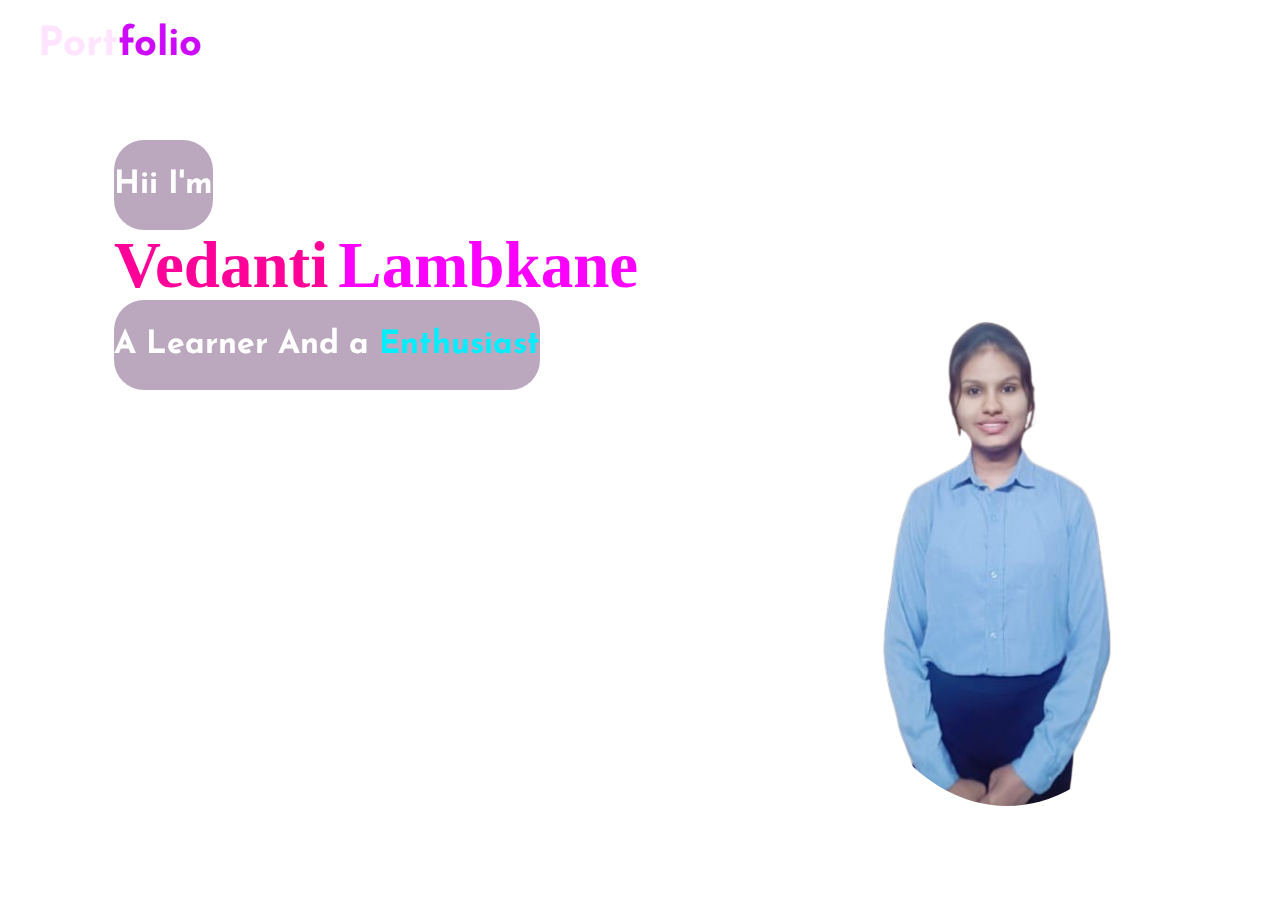
<file: index.html>
<!DOCTYPE html>
<html lang="en">
<head>
    <meta charset="UTF-8">
    <meta http-equiv="X-UA-Compatible" content="IE=edge">
    <meta name="viewport" content="width=device-width, initial-scale=1.0">
    <title>Vedanti's Digital Portfolio</title>
    <link rel="stylesheet" href="style.css">
   
</head>
<body>

    <div class="header">
        <a href="#" class="logo">Port<span>folio</span></a>
        <div class="nav">
            <a href="index.html">Home</a>
            <a href="about.html">About</a>
            <a href="education.html">Education</a>
            <a href="project.html">Project</a>
            <a href="contribution.html">Contribution</a>
            <a href="contact.html">Contact</a>
        </div>
    </div>

    <div class="main">
        <h2>Hii I'm</h2>
        <h1>Vedanti<Span>Lambkane</Span></h1>
        <h2>A Learner And a <span1>Enthusiast</span1></h2>
    </div>
    
    <div class="image">
        <img src="POR2.png" alt="MY_IMAGE.png stloading="lazy" style="height: 500px; width: 350px;" >
    </div>

   
    
    
</body>
</html>
</file>
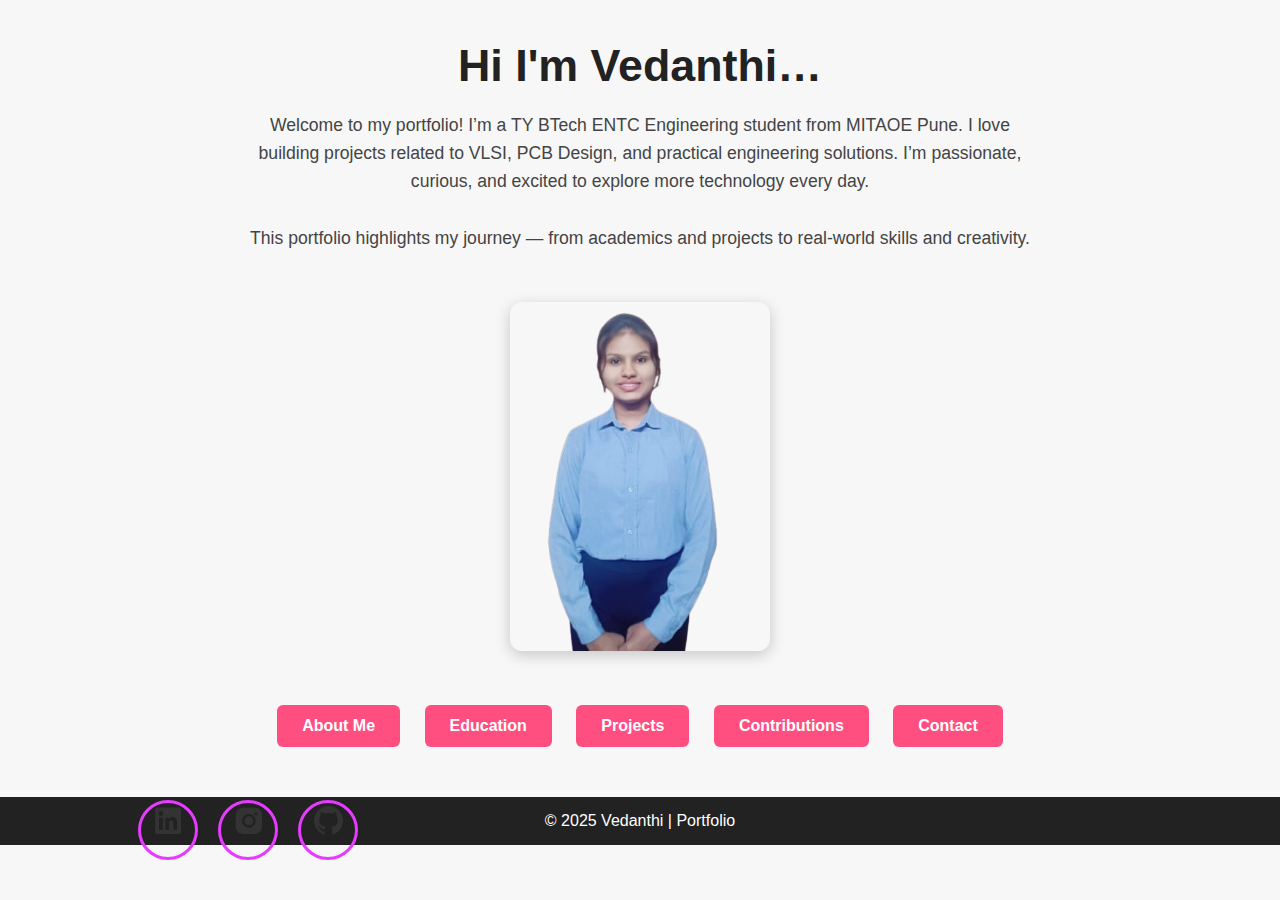
<file: about.html>
<!DOCTYPE html>
<html lang="en">
<head>
    <meta charset="UTF-8">
    <meta http-equiv="X-UA-Compatible" content="IE=edge">
    <meta name="viewport" content="width=device-width, initial-scale=1.0">
    <title>Vedanthi | Portfolio</title>

    <!-- Using your existing homepage style (simple layout) -->
    <link rel="stylesheet" href="style.css">

    <!-- Boxicons (same as your About page) -->
    <link href='https://unpkg.com/boxicons@2.1.4/css/boxicons.min.css' rel='stylesheet'>

    <style>
        body {
            font-family: Arial, sans-serif;
            background-color: #f7f7f7;
            margin: 0;
            padding: 0;
            text-align: center;
        }

        h1 {
            margin-top: 40px;
            font-size: 2.8rem;
            color: #222;
        }

        p {
            max-width: 800px;
            margin: 20px auto;
            font-size: 1.1rem;
            line-height: 1.6;
            color: #444;
        }

        .home-sci {
            margin-top: 25px;
        }

        .home-sci a {
            display: inline-block;
            margin: 0 10px;
            font-size: 35px;
            color: #333;
            transition: 0.3s;
        }

        .home-sci a:hover {
            color: #ff4f81;
        }

        .sections {
            margin-top: 40px;
        }

        .sections a {
            display: inline-block;
            background-color: #ff4f81;
            color: white;
            padding: 12px 25px;
            border-radius: 6px;
            margin: 10px;
            text-decoration: none;
            font-weight: bold;
            transition: 0.3s;
        }

        .sections a:hover {
            background-color: #e63967;
        }

        img {
            margin-top: 30px;
            width: 260px;
            border-radius: 12px;
            box-shadow: 0 4px 15px rgba(0,0,0,0.2);
        }

        footer {
            background: #222;
            color: white;
            padding: 15px;
            margin-top: 40px;
        }

    </style>
</head>

<body>

    <h1>Hi I'm Vedanthi…</h1>

    <p>
        Welcome to my portfolio! I’m a TY BTech ENTC Engineering student from MITAOE Pune.
        I love building projects related to VLSI, PCB Design, and practical engineering solutions.
        I’m passionate, curious, and excited to explore more technology every day.
        <br><br>
        This portfolio highlights my journey — from academics and projects to real-world skills and creativity.
    </p>

    <!-- Your profile image -->
    <img src="POR2.png" alt="Profile Image">

    <!-- Social Icons Same as About Page -->
    <div class="home-sci">
        <a href="https://www.linkedin.com/in/vedanti-lambkane-a67017357?utm_source=share_via&utm_content=profile&utm_medium=member_android"><i class='bx bxl-linkedin-square'></i></a>
        <a href="https://www.instagram.com/_vedanti_31"><i class='bx bxl-instagram-alt'></i></a>
        <a href="https://github.com/"><i class='bx bxl-github'></i></a>
    </div>

    <!-- Section Buttons: Simple & Clean -->
    <div class="sections">
        <a href="about.html">About Me</a>
        <a href="education.html">Education</a>
        <a href="project.html">Projects</a>
        <a href="contribution.html">Contributions</a>
        <a href="contact.html">Contact</a>
    </div>

    <footer>
        © 2025 Vedanthi | Portfolio
    </footer>

</body>
</html>
</file>
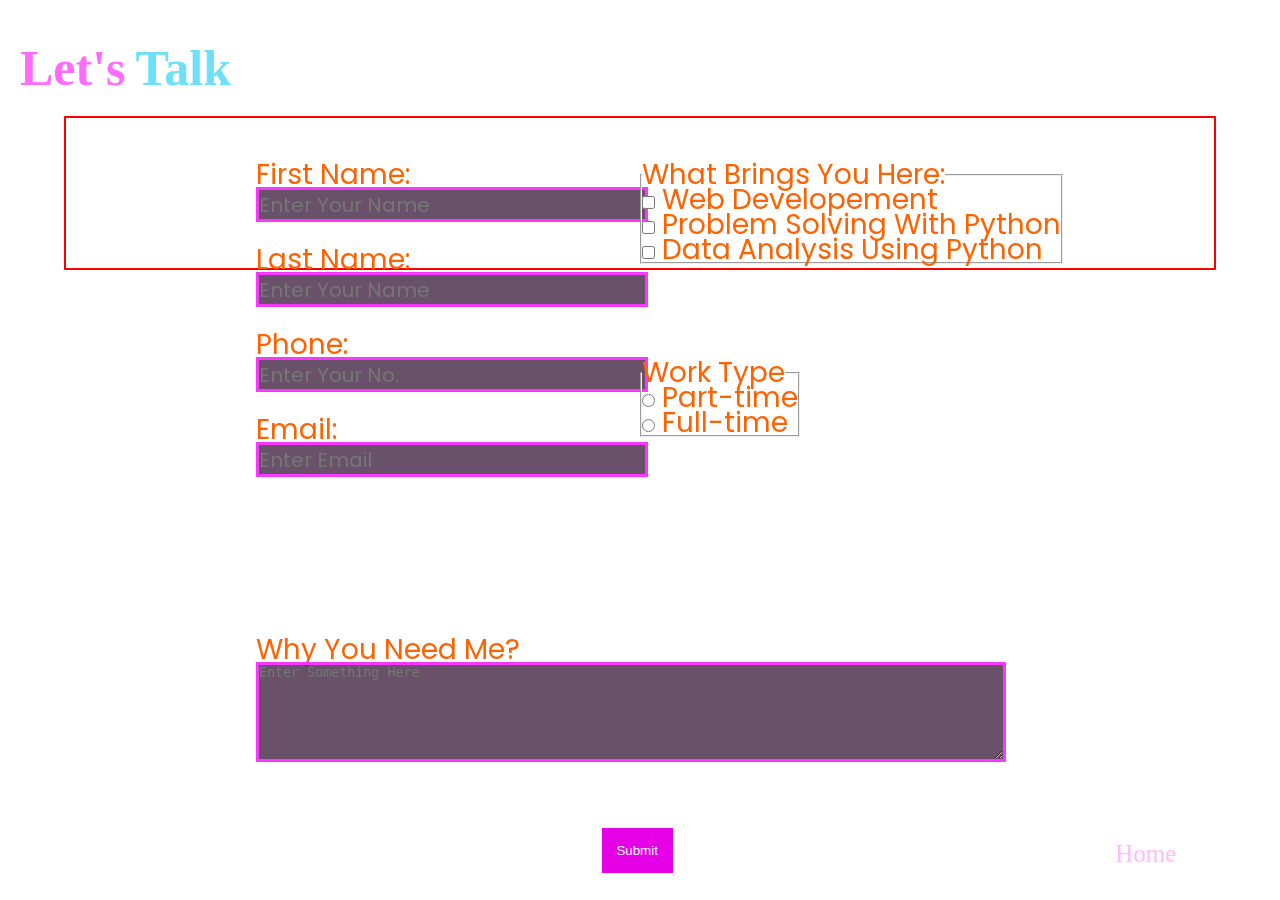
<file: contact.html>
<!DOCTYPE html>
<html lang="en">
  <head>
    <meta charset="UTF-8" />
    <meta http-equiv="X-UA-Compatible" content="IE=edge" />
    <meta name="viewport" content="width=device-width, initial-scale=1.0" />
    <title>Contact</title>
    <link rel="stylesheet" href="contact.css" />
  </head>
  <body>
    <div class="header">
      <div class="header">
        <h1>Let's<span>Talk</span></h1>
      </div>
    </div>
    <div class="FORM">
    <form>
        <div class="form1">
      <label for="fName">First Name: </label>
      <br />
      <input type="text" id="fName" placeholder="Enter Your Name" />
      <br /><br />
      <label for="lName">Last Name: </label>
      <br />
      <input type="text" id="lName" placeholder="Enter Your Name" />
      <br /><br />
      <label for="Phone">Phone: </label>
      <br />
      <input type="tel" id="Phone" placeholder="Enter Your No." />
      <br /><br />
      <label for="Email">Email: </label>
      <br />
      <input type="email" id="Email" placeholder="Enter Email" />
    </div>
      <br /><br />
      <div class="form2">
        <fieldset>
          <legend>What Brings You Here:</legend>
          <input type="checkbox" id="CheckBox1" name="CheckBox1" />
          <label for="CheckBox1">Web Developement</label>
          <br />
          <input type="checkbox" id="CheckBox2" name="CheckBox1" />
          <label for="CheckBox2">Problem Solving With Python</label>
          <br />
          <input type="checkbox" id="CheckBox2" name="CheckBox1" />
          <label for="CheckBox3">Data Analysis Using Python</label>
        </fieldset>
      </div>
      <br />
      <div class="form3">
        <fieldset>
          <legend>Work Type</legend>

          <input type="radio" name="Radio" id="radio1" />
          <label for="radio1">Part-time</label>
          <br /> 
          <input type="radio" name="Radio" id="radio2" />
          <label for="radio2">Full-time</label>
        </fieldset>
      </div>
      <br />
      <div class="textarea">
      <label for="textarea1">Why You Need Me?</label>
      <br />
      <textarea
        name="Additional Content"
        id="textarea1"
        cols="30"
        rows="10"
        placeholder="Enter Something Here"
      ></textarea>
    </div>
      <br /><br />

      <input type="submit" value="Submit" />
    </form>
</div>
<div class="logo">
    <a href="index.html">Home</a>
  </div>
  </body>
</html>
</file>
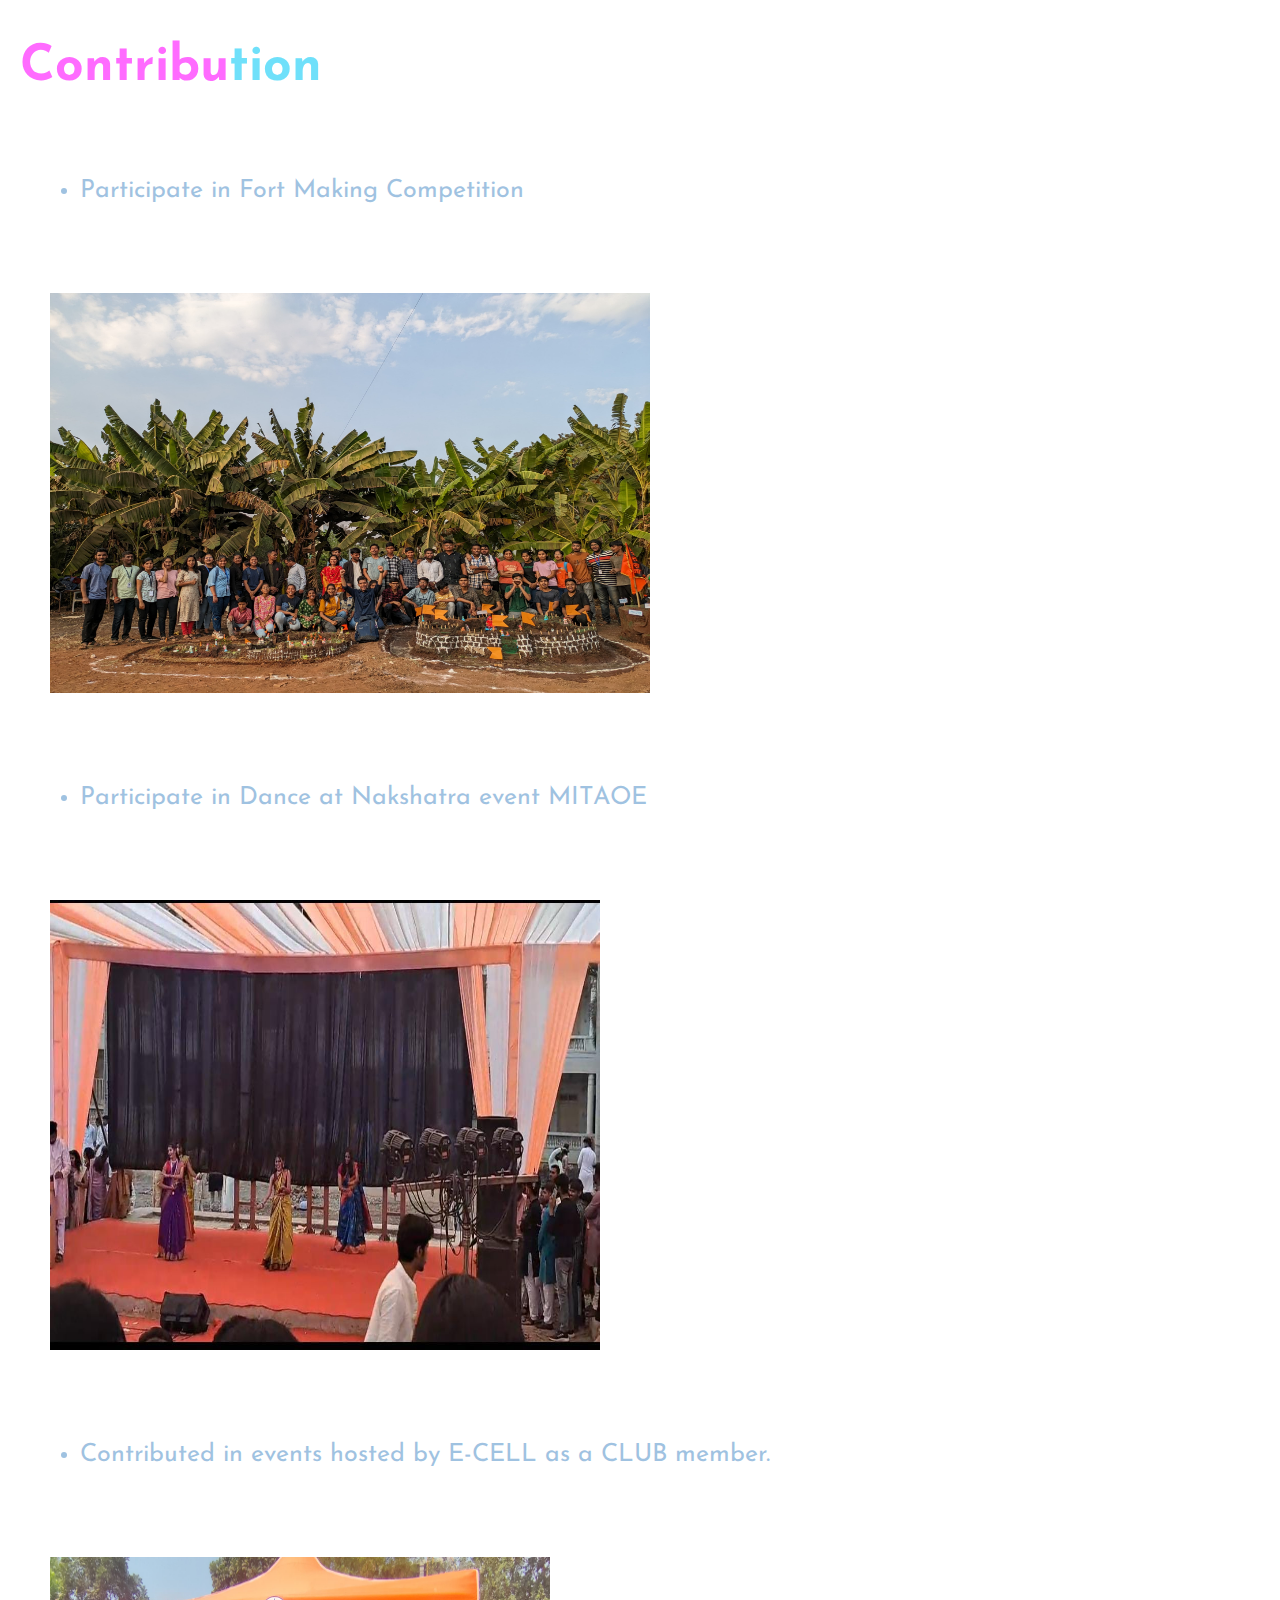
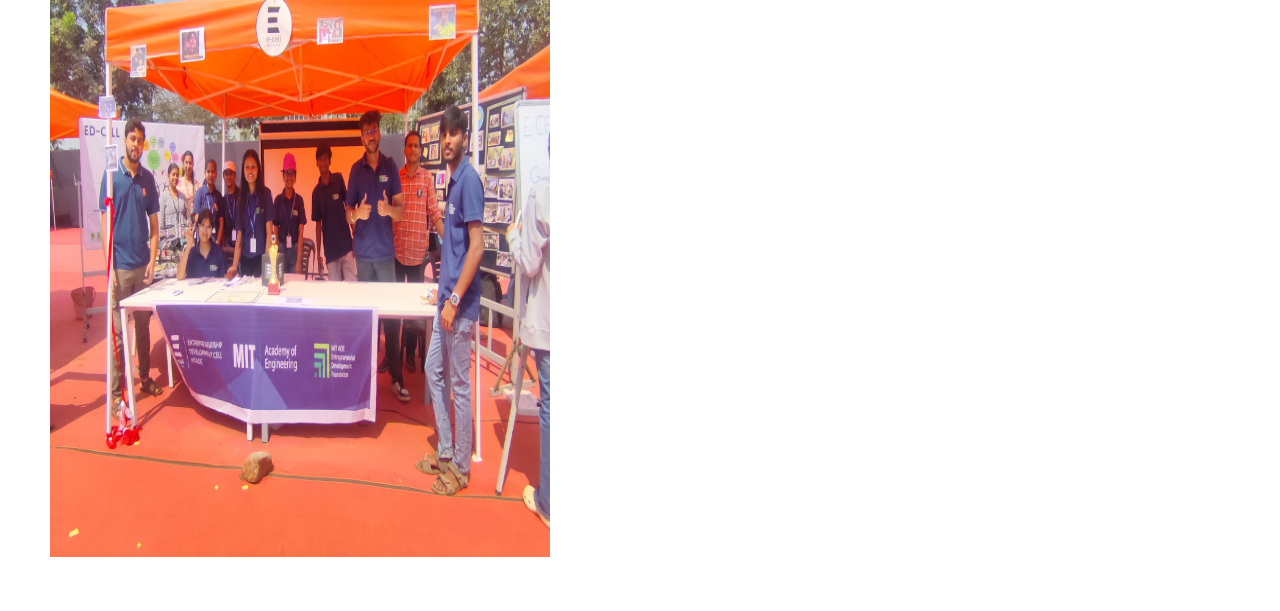
<file: contribution.html>
<!DOCTYPE html>
<html lang="en">
  <head>
    <meta charset="UTF-8" />
    <meta http-equiv="X-UA-Compatible" content="IE=edge" />
    <meta name="viewport" content="width=device-width, initial-scale=1.0" />
    <title>Document</title>
    <link rel="stylesheet" href="contribution.css" />
  </head>
  <body>
    <div class="header">
      <h1>Contribu<span>tion</span></h1>
    </div>
  
  <div>  
          <div class="main">
           <ul>
              <li>  Participate in Fort Making Competition
           </li>
           </ul>
          </div>

           <br>
          <div class="gallery">
          <img src="fort1.jpg" alt= "Forest" width="600" height="400">
            </a>

          </div>
     
  </div>


  <div>  
            <div class="main"> 
              <ul>
                 <li>  Participate in Dance at Nakshatra event MITAOE
              </li>
              </ul>
            </div>
              <br>

              <div class="gallery">
              <img src="D1.jpg" alt="D1" width="550px" height="450px">
               </a>
 </div>


 <div>  
              <div class="main">
                <ul>
                     <li>  Contributed in events hosted by E-CELL as a CLUB member.
                </li>
                </ul>
              </div>
                <br>
              <div class="gallery">
              <img src="club.jpg" alt="Forest" width="500" height="600">
              </a>
             
</div>
    </div>

          </body>
          </html>
</file>
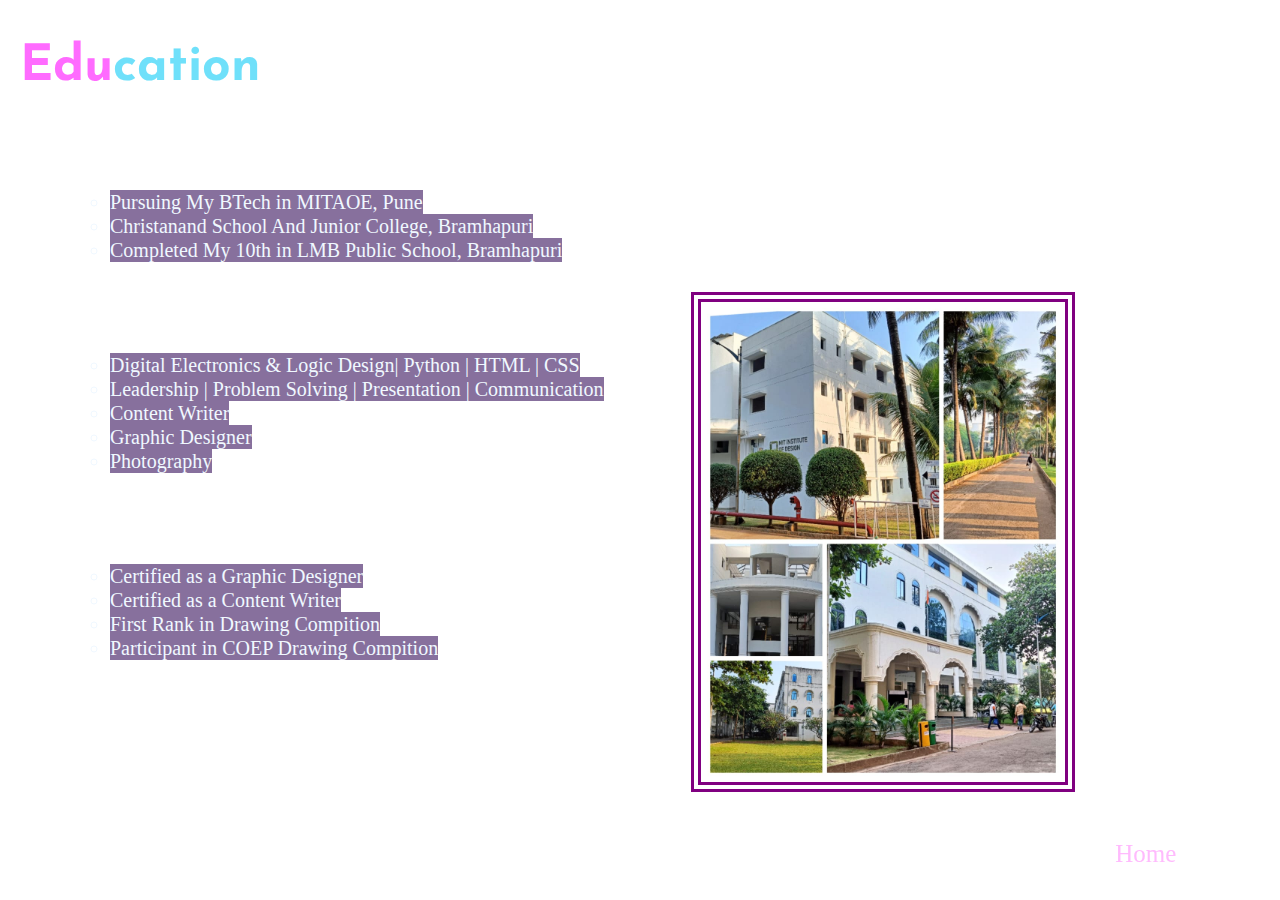
<file: education.html>
<!DOCTYPE html>
<html lang="en">
  <head>
    <meta charset="UTF-8" />
    <meta http-equiv="X-UA-Compatible" content="IE=edge" />
    <meta name="viewport" content="width=device-width, initial-scale=1.0" />
    <title>Document</title>
    <link rel="stylesheet" href="education.css" />
  </head>
  <body>
    <div class="header">
      <h1>Edu<span>cation</span></h1>
    </div>
    <div class="main">
      <ol>
        <li>Formal Education</li>
        <br />
        <ul>
          <li> Pursuing My BTech in MITAOE, Pune</li>
          <li>Christanand School And Junior College, Bramhapuri</li>
          <li>Completed My 10th in LMB Public School, Bramhapuri</li>
        </ul>
        <br />
        <br />
        <li>Skills</li>
        <br />
        <ul>
          <li>Digital Electronics & Logic Design| Python | HTML | CSS </li>
          <li>Leadership | Problem Solving | Presentation | Communication</li>
          <li>Content Writer</li>
          <li>Graphic Designer</li>
          <li>Photography</li>
        </ul>
        <br />
        <br />
        <li>Achivements</li>
        <br />
        <ul>
          <li>Certified as a Graphic Designer</li>
          <li>Certified as a Content Writer</li>
          <li>First Rank in Drawing Compition</li>
          <li>Participant in COEP Drawing Compition</li>
        </ul>
      </ol>
    </div>

    <div class="container">
      <img src="Education (1).jpeg" alt="Education (1).jpeg" loading="lazy">

    </div>

    <div class="logo">
        <a href="index.html">Home</a>
      </div>


  </body>
</html>
</file>
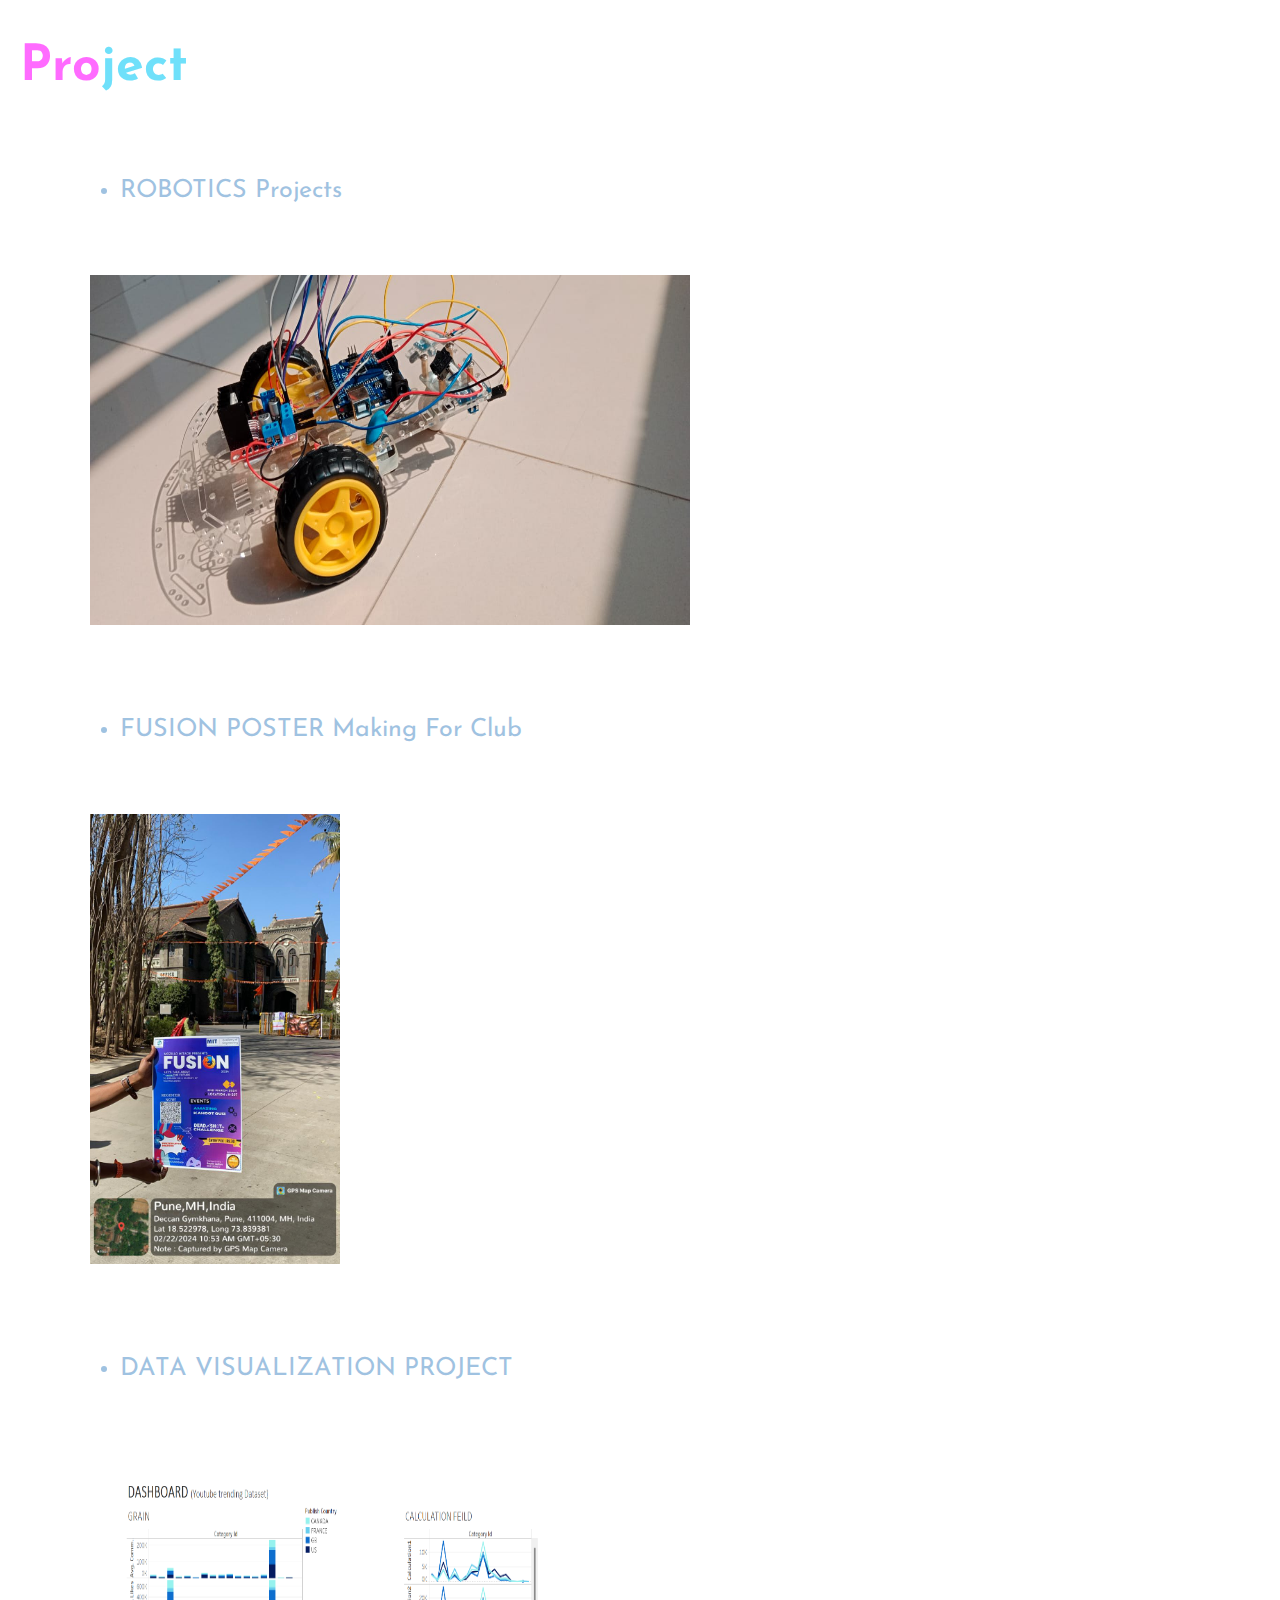
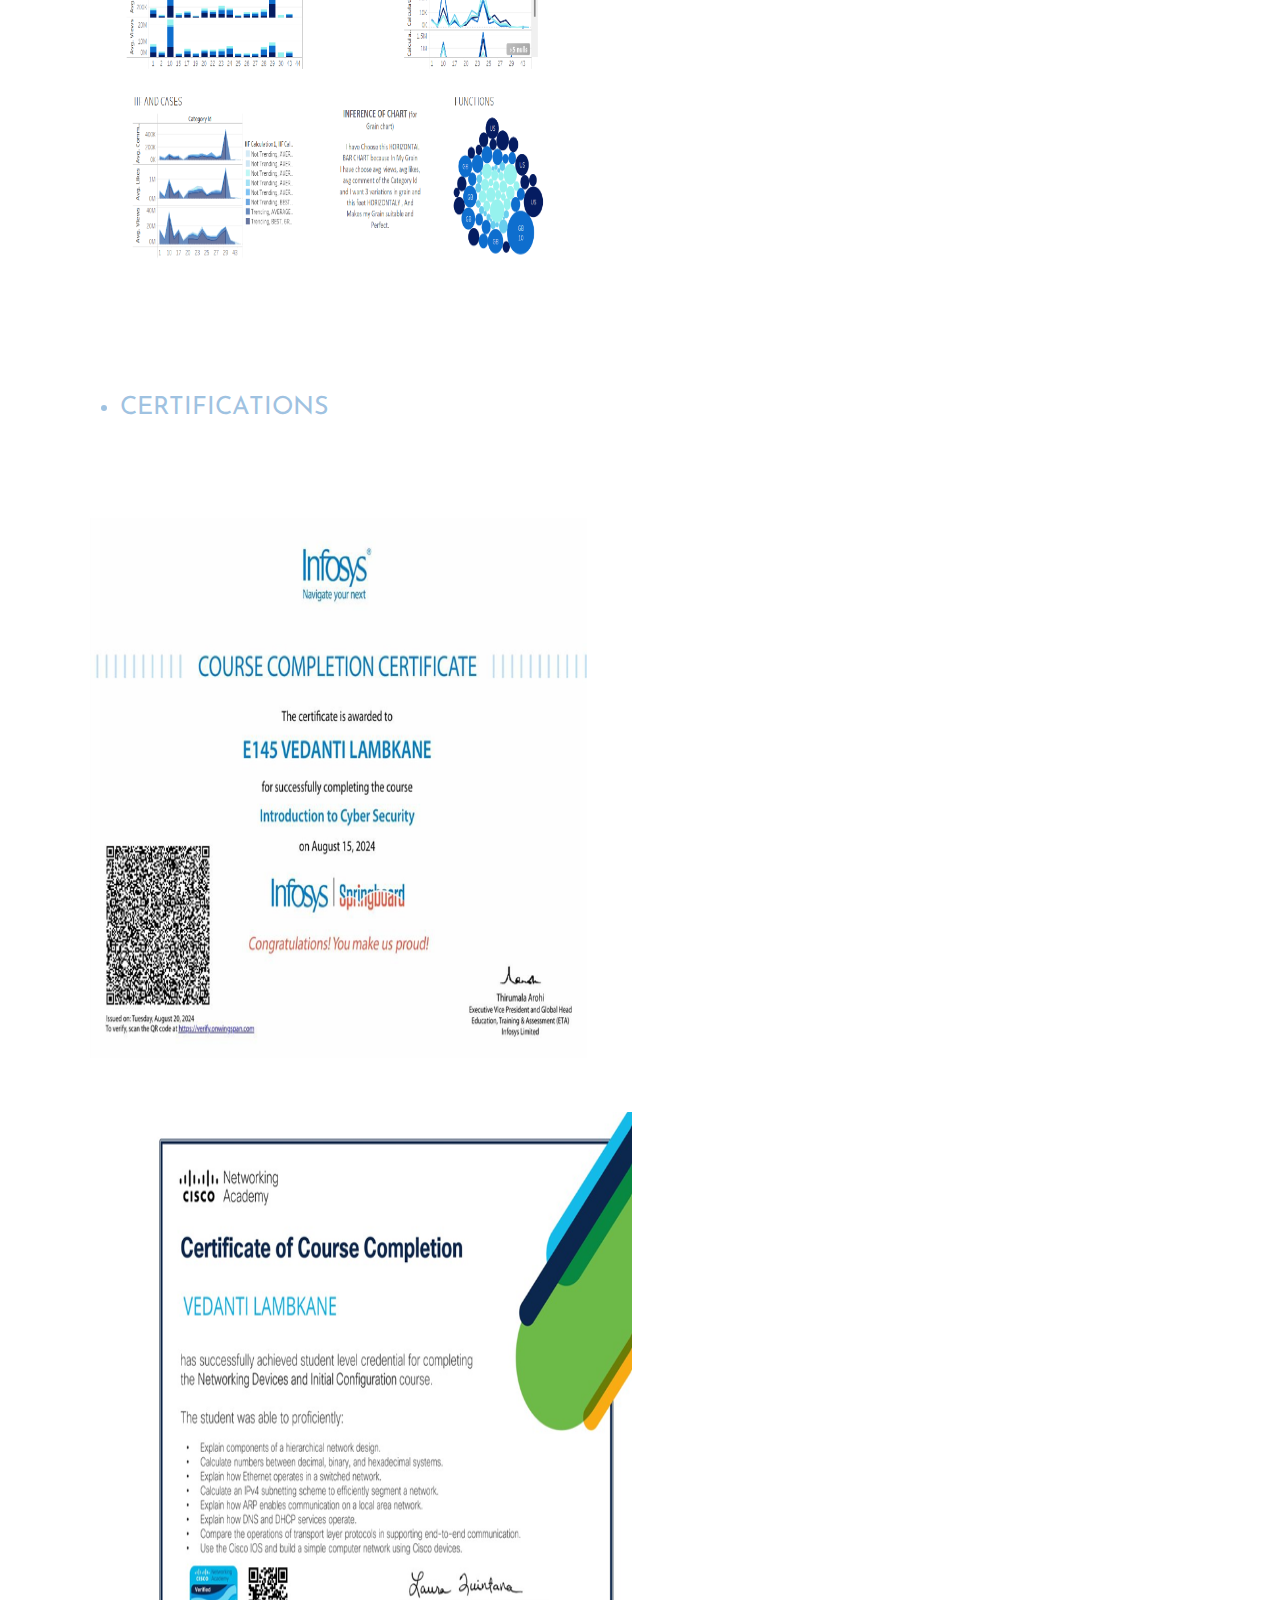
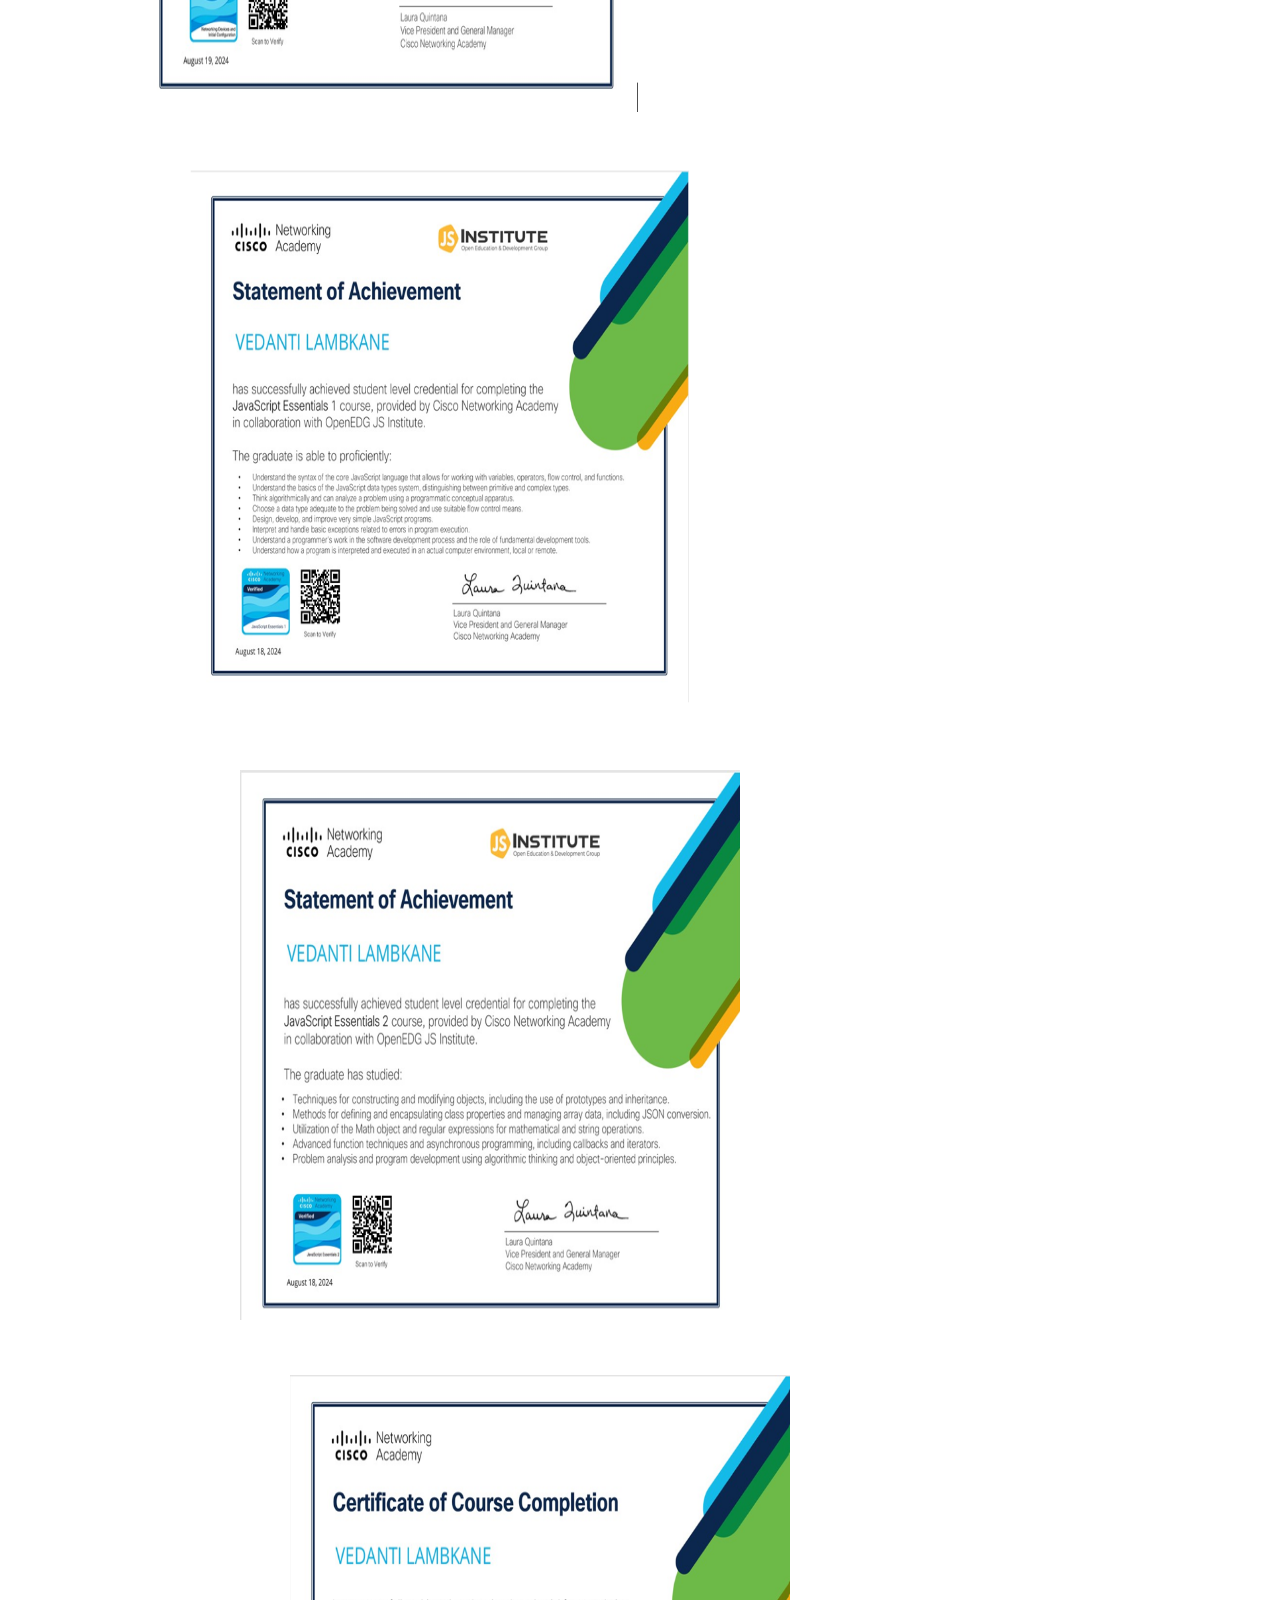
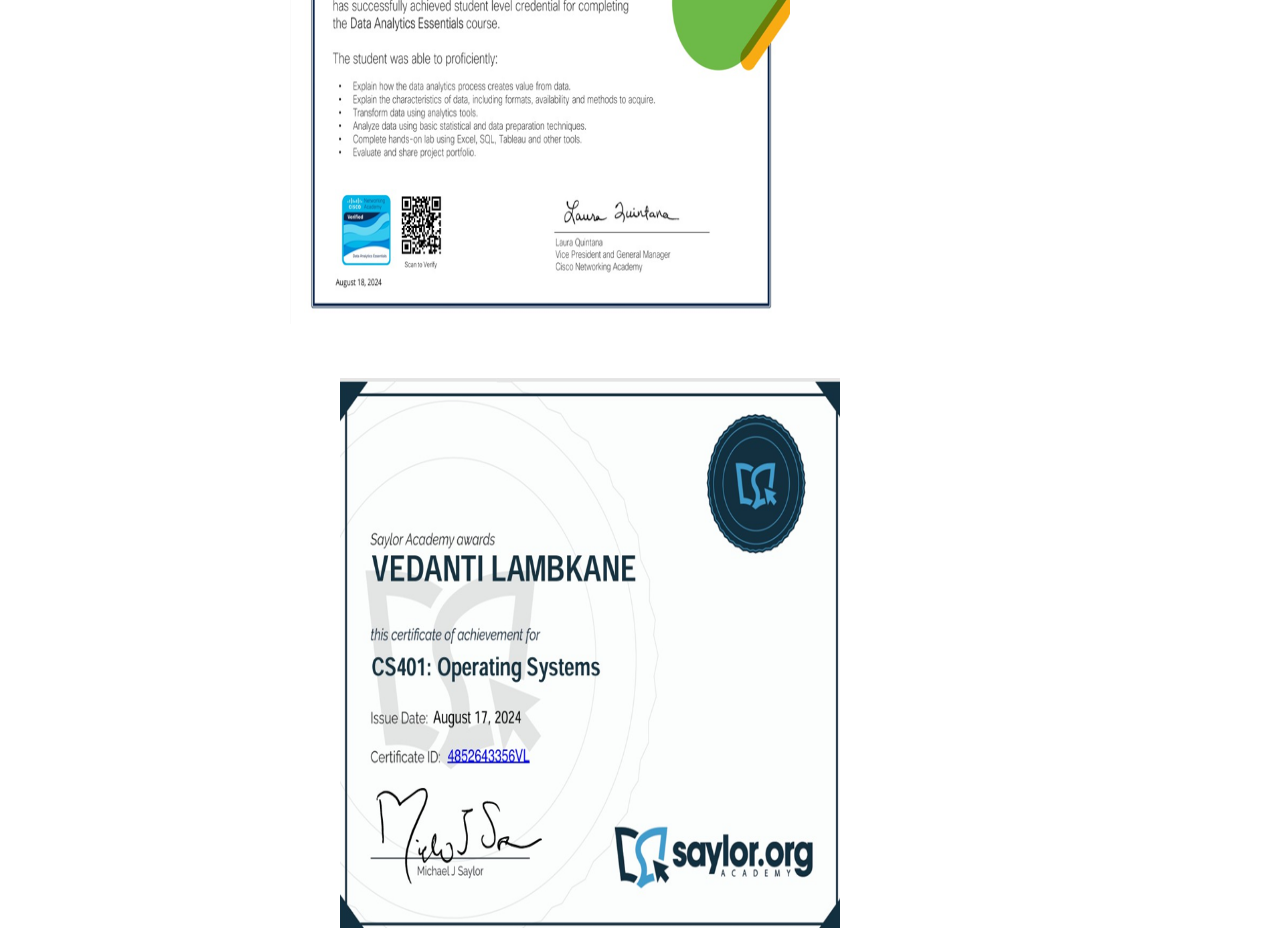
<file: project.html>
<!DOCTYPE html>
<html lang="en">
  <head>
    <meta charset="UTF-8" />
    <meta http-equiv="X-UA-Compatible" content="IE=edge" />
    <meta name="viewport" content="width=device-width, initial-scale=1.0" />
    <title>Document</title>
    <link rel="stylesheet" href="contribution.css" />
  </head>
  <body>
    <div class="header">
      <h1>Pro<span>ject</span></h1>
    </div>
    <div class="main">
          
 <div>  
          <div class="main">
            <ul>
              <li> ROBOTICS Projects
            </li>
            </ul>
            </div>

            <div class="gallery">
            <img src="robotics.jpg" alt="Cinque Terre" width="600px" height="350px">
             </div>

  </div>

    
  <div>  
    <div class="main">
      <ul>
        <li> FUSION POSTER Making For Club
            </li>
         </ul>
         </div>

          <div class="gallery">
         <img src="fusion.jpg" alt="Cinque Terre" width="250px" height="450px">
         </div>

   </div>



  <div>  
          <div class="main">
           <ul>
              <li> DATA VISUALIZATION PROJECT
           </li>
           </ul>  
           </div>

          <div class="gallery">
          <img src="dashoard.png" alt="Cinque Terre" width="500px" height="450px">
          </div>
     
  </div>

 <div>  
            <div class="main">
                <ul>
                     <li>  CERTIFICATIONS
                </li>
                </ul>
                </div>
                
                <br>

            <div class="gallery">
               <img src="C1.png" alt="Cinque Terre" width="500px" height="550px">
               <br>
              <div class="gallery">
              <img src="C2.png" alt="Forest" width="500" height="600">
              </a>

              <div class="gallery">
              <img src="C3.png" alt="Cinque Terre" width="500px" height="550px">
              <br>

              <div class="gallery">
              <img src="C4.png" alt="Cinque Terre" width="500px" height="550px">
              <br>

              <div class="gallery">
              <img src="C5.png" alt="Cinque Terre" width="500px" height="550px">
              <br>

              <div class="gallery">
              <img src="C6.png" alt="Cinque Terre" width="500px" height="550px">
              
             
</div>
    </div>

          </body>
          </html>
</file>
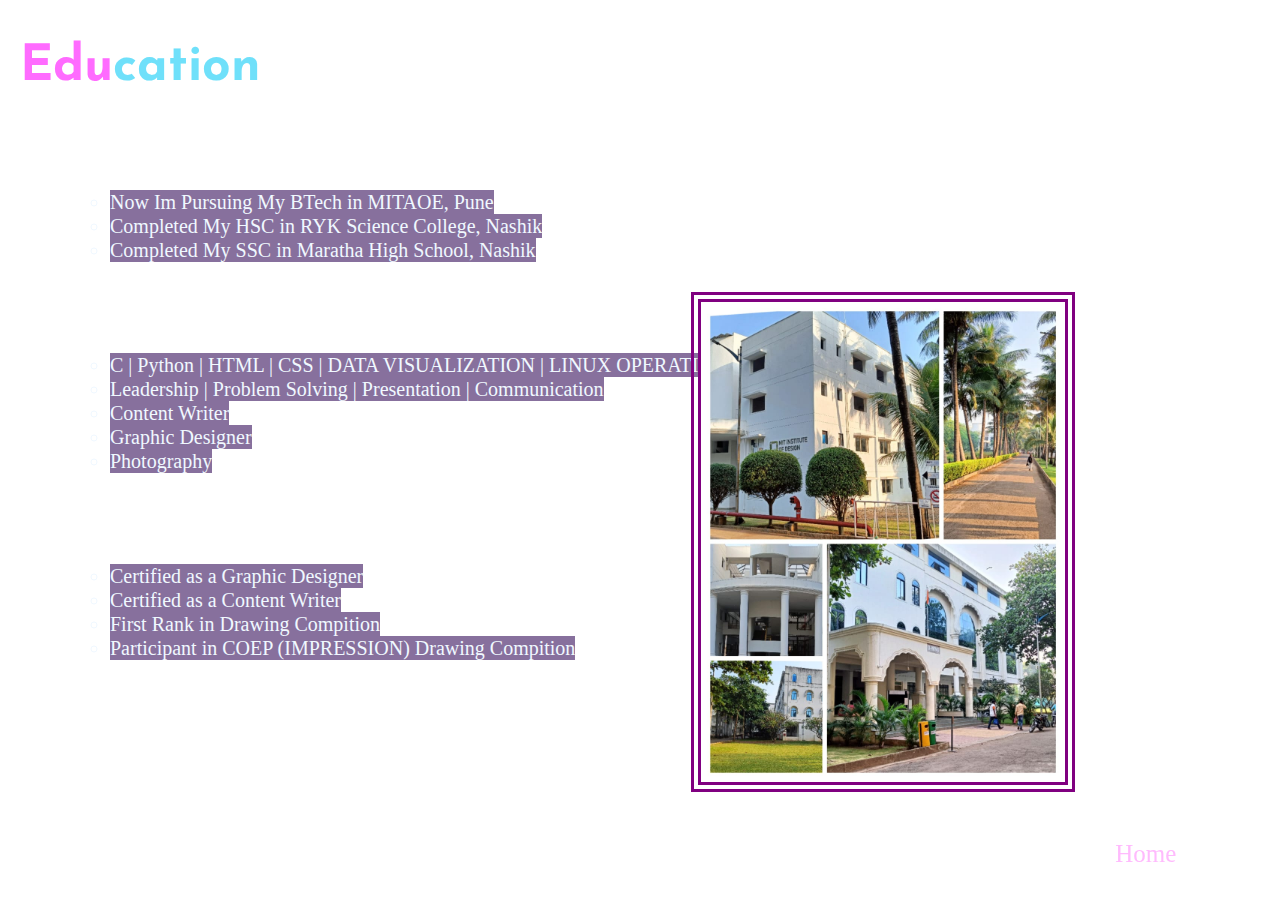
<file: Projects.html>
<!DOCTYPE html>
<html lang="en">
  <head>
    <meta charset="UTF-8" />
    <meta http-equiv="X-UA-Compatible" content="IE=edge" />
    <meta name="viewport" content="width=device-width, initial-scale=1.0" />
    <title>Document</title>
    <link rel="stylesheet" href="education.css" />
  </head>
  <body>
    <div class="header">
      <h1>Edu<span>cation</span></h1>
    </div>
    <div class="main">
      <ol>
        <li>Formal Education</li>
        <br />
        <ul>
          <li>Now Im Pursuing My BTech in MITAOE, Pune</li>
          <li>Completed My HSC in RYK Science College, Nashik</li>
          <li>Completed My SSC in Maratha High School, Nashik</li>
        </ul>
        <br />
        <br />
        <li>Skills</li>
        <br />
        <ul>
          <li>C | Python | HTML | CSS | DATA VISUALIZATION | LINUX OPERATING SYSTEM</li>
          <li>Leadership | Problem Solving | Presentation | Communication</li>
          <li>Content Writer</li>
          <li>Graphic Designer</li>
          <li>Photography</li>
        </ul>
        <br />
        <br />
        <li>Achivements</li>
        <br />
        <ul>
          <li>Certified as a Graphic Designer</li>
          <li>Certified as a Content Writer</li>
          <li>First Rank in Drawing Compition</li>
          <li>Participant in COEP (IMPRESSION) Drawing Compition</li>
        </ul>
      </ol>
    </div>

    <div class="container">
      <img src="Education (1).jpeg" alt="Education (1).jpeg" loading="lazy">

    </div>

    <div class="logo">
        <a href="index.html">Home</a>
      </div>


  </body>
</html>
</file>
<file: style.css>
@import url('https://fonts.googleapis.com/css2?family=Josefin+Sans:wght@400;600&display=swap');

*{
    padding: 0;
    margin: 0;
    box-sizing: border-box;
}

body{ 
    background: url(https://i.pinimg.com/originals/47/75/48/477548814aba86c2634193320bd6aed2.jpg);
    background-size: center;
}

.header{ 
    display: flex;
    justify-content: space-between;
    height: 10vh;
    width: 100%;
    /* border: 2px solid red; */
    align-items: center;
    
}

.logo{ 
    padding: 3%;
    font-size: 40px;
    color: antiquewhite;
    font-weight: 700;
    text-decoration: none;
    color: rgb(255, 228, 255);
    font-family: 'Josefin Sans', sans-serif;

}

.logo span{
    color: #cd09f9;
}

.logo span:hover{
    color: orange; 
}


.nav{ 
    display: flex;
    font-size: 25px;
    font-weight: 400;
    /* border: 2px solid red; */
    align-items: center;
    height: 8vh;
}

.nav a{ 
    text-decoration: none;
    color: rgb(255, 255, 255);
    transition: 0.3s;
    padding: 5px 20px;
    margin-left: 20px;
    transition: 0.3s;
}


.nav a:hover{ 
    border: 2px solid rgb(17, 125, 219);
    border-radius: 10px ;

    color:  rgb(18, 231, 255);
    background-color: rgb(116, 0, 139);
}

.main{
    /* border: 2px solid red; */
    margin-top: 50px;
    height: 400px;
    width: 600px;
    margin-left: 50px;
    position: fixed;
    left: 5%;
}
.main h2{ 
    display: flex;
    width: fit-content;

    color: rgb(255, 255, 255);
    /* border: 2px solid red; */
    height: 10vh;
    align-items: center;
    font-size: 32px;
    font-family: 'Josefin Sans';
    font-weight: 400px;
    background-color: rgba(56, 0, 68, 0.343);
    border-radius: 30px;
    
}
.main span{ 
    margin-left: 10px;
    color: rgb(251, 0, 255);
}
.main span1{ 
    margin-left: 10px;
    color: rgb(1, 238, 255);
}

.main h1{ 
    display: flex;
    align-items: center;
    color: rgb(255, 0, 153);
    height: 70px;
    width: fit-content;
    font-size: 65px;
    /* border: 3px solid orange; */
}
.main p{ 
    display: flex;
    align-items: center;
    font-size: 25px;
    color: aqua;
    /* border: 3px solid yellow; */
    height: 250px;
    width: 400px;
    background-color: rgba(34, 2, 65, 0.473);
    border-radius: 30px;
    font-family: 'Josefin Sans';
}
.main p:hover{ 
    color: rgb(231, 255, 247);
    background-color: rgba(34, 2, 65, 0.173);
}

.image{
    bottom: 10%;
    left: 65%;
    position: fixed;
    transition: 0.5;
}
.image img{
    height: 500px;
    border-radius: 50%;
    background: url(https://images.unsplash.com/photo-1511447333015-45b65e60f6d5?ixlib=rb-4.0.3&ixid=M3wxMjA3fDB8MHxzZWFyY2h8M3x8bmVvbiUyMHB1cnBsZXxlbnwwfHwwfHx8MA%3D%3D&auto=format&fit=crop&w=800&q=60);
    border: 0px solid rgba(128, 0, 128, 0);
    transition: 0.5s;
}

.image img:hover{ 
    
    border: 20px double rgba(50, 36, 36, 0);
}


.home-sci{
    position: absolute;
    bottom: 40px;
    width: auto;
    display: flex;
    justify-content: space-between;
    padding: 0% 5%;
    position: fixed;
    left: 5%;

}

.home-sci a:hover{
    color: #cd09f9;
}
.home-sci a{
    position: relative;
    display: inline-flex;
    justify-content: center;
    align-items: center;
    width: 60px;
    height: 60px;
    background:transparent;
    border: 3px solid #e53cff;
    border-radius: 50%;
    font-size: 40px;
    color: #e93afc;
    text-decoration: none;
    z-index: 1;
    overflow: hidden;
    margin-left: 0px ;
    margin-right: 30px;
    
}

.home-sci a::before{
    content: '';
    position: absolute;
    top: 0;
    left: 0;
    width: 0%;
    height: 100%;
    background: #f8ddff;
    z-index: -1;
    transition: 0.5s;
}
.home-sci a:hover::before{ 
    width: 100%;
}
</file>
<file: contact.css>
@import url('https://fonts.googleapis.com/css2?family=Poppins:wght@300:400:500:600:700:800:900&display=swap');

*{
    padding: 0;
    margin: 0;
    box-sizing: border-box;
}

body{ 
    background: url(https://i.pinimg.com/originals/47/75/48/477548814aba86c2634193320bd6aed2.jpg);
    background-size: center;
}

.header{ 
    /* border: 2px solid red; */
    height: 10vh;
    display: flex;
    align-items: center;
    justify-content: space-between;
}

.header  h1{
    display: flex;
    color: rgb(255, 107, 255);
    align-items: center;
    margin-left: 20px;
    font-family: 'Josefin Sans';
    font-size: 50px;
    /* border: 2px solid orange; */
    margin-top: 5vh;
}
.header span{ 
    color: rgb(111, 224, 250);
    margin-left: 10px;
}

form {
    border: 2px solid red;
}

form{
    /* border: 2px solid red; */
    line-height: 25px;
    margin: 2% 5%;
    font-size: 28px;
    color: rgb(255, 98, 0);
    font-family: 'Poppins';
}

.form1{
    position: fixed;
    left: 20%;
    top: 18%;
    /* border: 2px solid yellow; */
}

.form2{ 
    position: fixed;
    left: 50%;
    top: 18%;
    width: fit-content;
    accent-color: red;
    size: 20px;
}

.form3{ 
    position: fixed;
    left: 50%;
    top: 40%;
    height: 500px;
    width: fit-content;
    accent-color: red;
    
}
input[type="text"],
input[type="tel"],
input[type="email"]
{
    height: 35px;
    color: rgb(236, 237, 255);
    background-color: rgba(34, 0, 34, 0.68);
    font-size: 20px;
    font-family: 'Poppins';
    border: 3px solid rgb(248, 56, 255);
}
.textarea{


    position: fixed;
    bottom: 15%;
    left: 20%;

}

#textarea1{
    height: 100px;
    width: 750px;
    background-color: rgba(34, 0, 34, 0.68);
    border: 3px solid rgb(248, 56, 255);
    color: aliceblue;
}

input[type="submit"]{
    position: fixed;
    color: red;
    bottom: 3%;
    left: 47%;
    padding: 1%;

    background-color: rgb(230, 0, 230);
    color: aliceblue;
    border: 2px solid rgba(255, 0, 0, 0);
    transition: 0.5s;
}

input[type="submit"]:hover
{
    border: 10px double rgb(248, 56, 255);
    background-color: White;
    font-size: 20px;
    border-radius: 20px;
    color: red;
}
.logo{ 
    display: flex;
    font-size: 25px;
    font-weight: 400;
    /* border: 2px solid red; */
    align-items: center;
    height: 8vh;
}

.logo a{ 
    position: fixed;
    left: 84%;
    bottom: 3%;
    text-decoration: none;
    color: rgb(255, 187, 253);
    transition: 0.3s;
    padding: 5px 20px;
    margin-left: 20px;
    transition: 0.3s;
}


.logo a:hover{ 
    border: 2px solid transparent;
    border-radius: 10px;
    color:  rgb(14, 0, 96);
    background-color: rgb(0, 183, 255);
}
</file>
<file: contribution.css>
@import url('https://fonts.googleapis.com/css2?family=Josefin+Sans:wght@400;600&display=swap');

*{

    padding: 0;
    margin: 0;
    box-sizing: border-box;
}

body{ 
    background: url(https://i.pinimg.com/originals/47/75/48/477548814aba86c2634193320bd6aed2.jpg);
    background-size: center;
}

.header{ 
    /* border: 2px solid red; */
    height: 10vh;
    display: flex;
    align-items: center;
    justify-content: space-between;
}

.header  h1{
    display: flex;
    color: rgb(255, 107, 255);
    align-items: center;
    margin-left: 20px;
    font-family: 'Josefin Sans';
    font-size: 50px;
    /* border: 2px solid orange; */
    margin-top: 5vh;
}
.header span{ 
    color: rgb(111, 224, 250);
}




.main{
    height: 45px;
    margin-top: 10vh;
    width: 100%;
    margin-left: 40px;
    font-family: 'Josefin Sans';
}



.main ol li{
    color: rgb(158, 202, 217);
    font-size: 33px;
    margin-left: 40px;
}

.main ul li{ 
    color: rgb(159, 194, 225);
    margin-left: 40px;
    
    width: fit-content;
    font-size: 25px;
    line-height: 22px;
}

.gallery {
    width:auto;
    height: auto;
    margin: 50px;
    left: 54%;
    bottom: 12%;   
  }
</file>
<file: education.css>
@import url('https://fonts.googleapis.com/css2?family=Josefin+Sans:wght@400;600&display=swap');

*{

    padding: 0;
    margin: 0;
    box-sizing: border-box;
}

body{ 
    background: url(https://i.pinimg.com/originals/47/75/48/477548814aba86c2634193320bd6aed2.jpg);
    background-size: cover;
}

.header{ 
    /* border: 2px solid red; */
    height: 10vh;
    display: flex;
    align-items: center;
    justify-content: space-between;
}

.header  h1{
    display: flex;
    color: rgb(255, 107, 255);
    align-items: center;
    margin-left: 20px;
    font-family: 'Josefin Sans';
    font-size: 50px;
    /* border: 2px solid orange; */
    margin-top: 5vh;
}
.header span{ 
    color: rgb(111, 224, 250);
}

.header .logo{ 
    /* border: 2px solid orange; */
    margin-right: 50px;
}

.header .logo a{ 
    font-size: 20px;
    color: rgb(251, 20, 255);
    font-weight: 500;
    font-family: 'Josefin Sans';
}

.main{
    height: 500px;
    margin-top: 5vh;
    width: 70%;
    margin-left: 50px;
}

.logo{ 
    display: flex;
    font-size: 25px;
    font-weight: 400;
    /* border: 2px solid red; */
    align-items: center;
    height: 8vh;
}

.logo a{ 
    position: fixed;
    left: 84%;
    bottom: 3%;
    text-decoration: none;
    color: rgb(255, 187, 253);
    transition: 0.3s;
    padding: 5px 20px;
    margin-left: 20px;
    transition: 0.3s;
}


.logo a:hover{ 
    border: 2px solid transparent;
    border-radius: 10px;
    color:  rgb(14, 0, 96);
    background-color: rgb(0, 183, 255);
}

.main ol li{
    color: white;
    font-size: 33px;
    margin-left: 40px;
}

.main ul li{ 
    color: aliceblue;
    margin-left: 60px;
    background-color: rgba(42, 1, 81, 0.563);
    width: fit-content;
    font-size: 20px;
    line-height: 24px;
}

.container{ 
    height: 500px;
    /* border: 2px solid red; */
    position: fixed;
    left: 54%;
    bottom: 12%;
}

img{ 
    height: 500px;
    border: 10px double purple;
    transition: 0.5s;
}

img:hover{ 
    border: 2px solid transparent;
}
</file>
